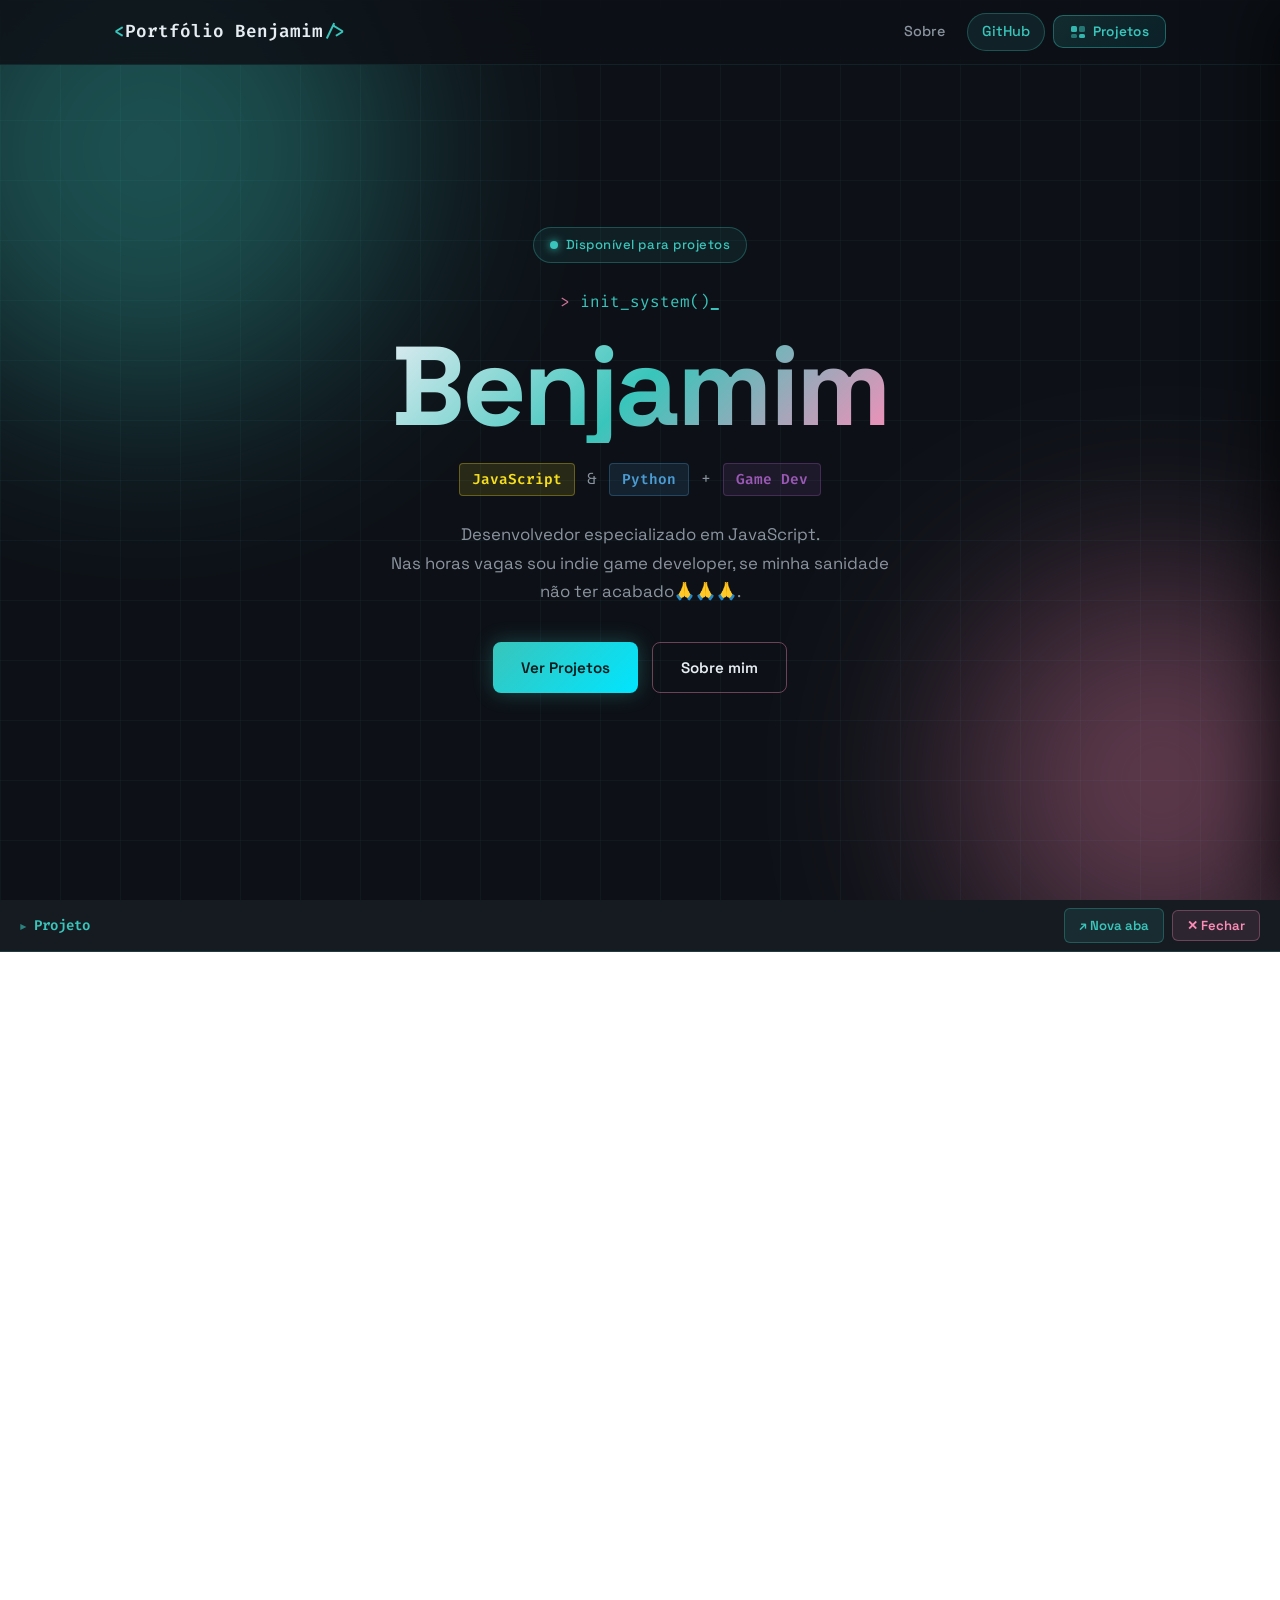
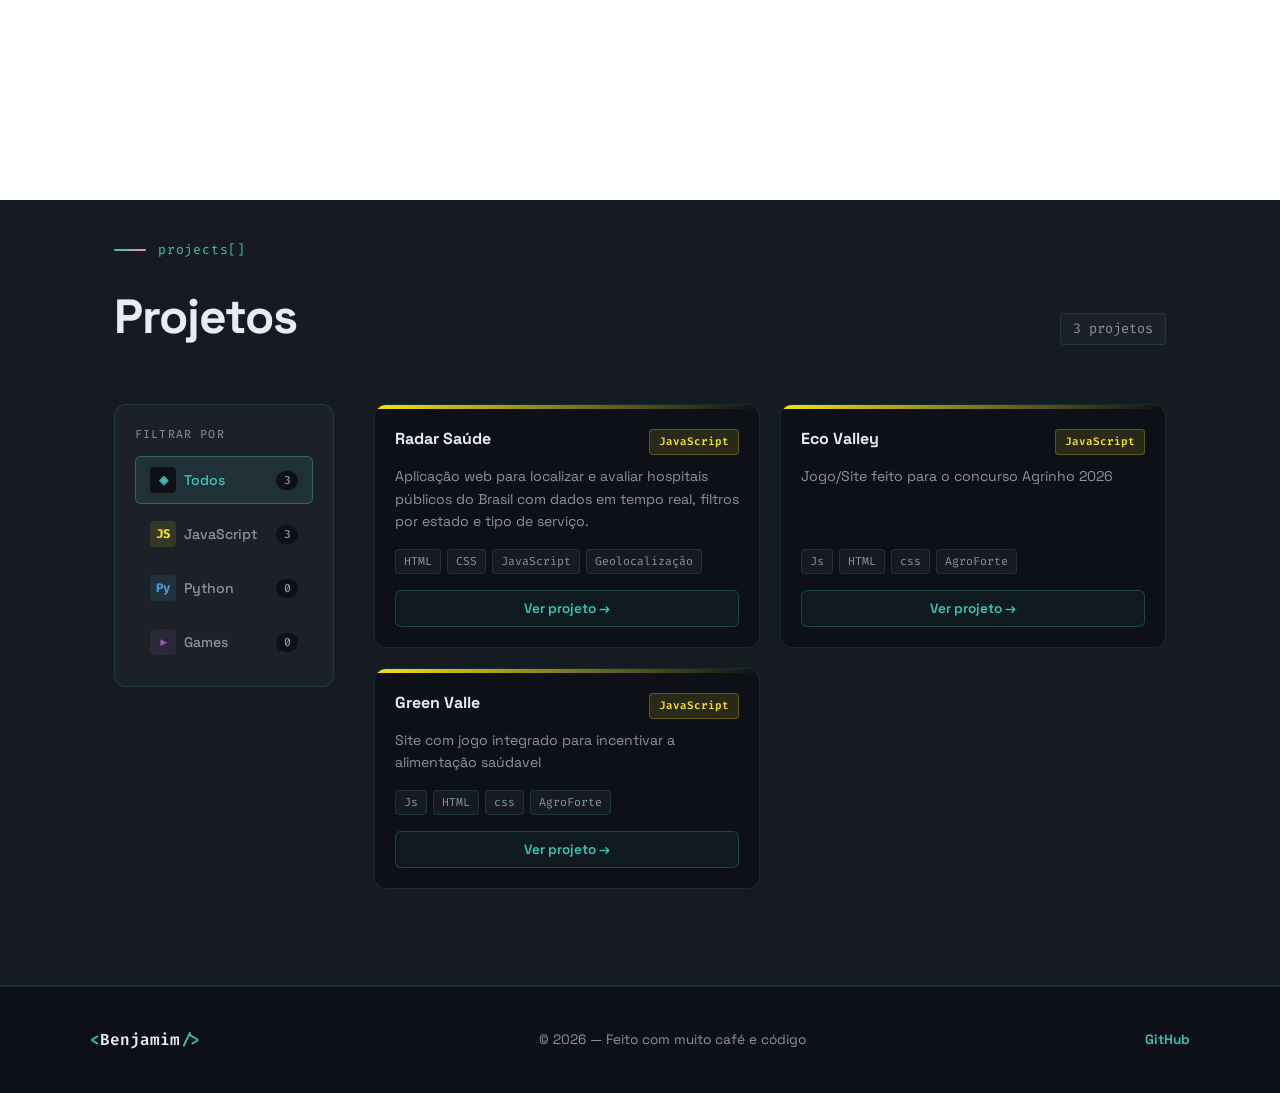
<file: index.html>
<!DOCTYPE html>
<html lang="pt-BR">
<head>
  <meta charset="UTF-8" />
  <meta name="viewport" content="width=device-width, initial-scale=1.0" />
  <title>Benjamim — Dev JS, Python &amp; Games</title>
  <meta name="description" content="Portfólio de Benjamim, desenvolvedor JavaScript, Python e Game Dev." />
  <link rel="preconnect" href="https://fonts.googleapis.com" />
  <link href="https://fonts.googleapis.com/css2?family=Space+Grotesk:wght@400;500;600;700&family=Fira+Code:wght@400;500;600&display=swap" rel="stylesheet" />
  <link rel="stylesheet" href="./style.css" />
  <link rel="icon" href="data:image/svg+xml,<svg xmlns='http://www.w3.org/2000/svg' viewBox='0 0 100 100'><text y='.9em' font-size='90'>⚡</text></svg>" />
</head>
<body>

  <!-- NAVEGAÇÃO -->
  <nav class="navbar" id="navbar">
    <div class="nav-inner">
      <a href="#hero" class="nav-logo">
        <span class="logo-bracket">&lt;</span>Portfólio Benjamim<span class="logo-bracket">/&gt;</span>
      </a>
      <div class="nav-links">
        <a href="#sobre">Sobre</a>
        <a href="https://github.com/miku-jurassicword" target="_blank" rel="noopener" class="nav-github">GitHub</a>
        <button class="nav-sidebar-toggle" id="sidebar-toggle" title="Ver projetos">
          <svg width="16" height="16" viewBox="0 0 16 16" fill="none" xmlns="http://www.w3.org/2000/svg">
            <rect x="1" y="2" width="6" height="6" rx="1.5" fill="currentColor" opacity="0.9"/>
            <rect x="9" y="2" width="6" height="6" rx="1.5" fill="currentColor" opacity="0.5"/>
            <rect x="1" y="10" width="6" height="4" rx="1.5" fill="currentColor" opacity="0.5"/>
            <rect x="9" y="10" width="6" height="4" rx="1.5" fill="currentColor" opacity="0.9"/>
          </svg>
          Projetos
        </button>
      </div>
    </div>
  </nav>

  <!-- BARRA LATERAL DE PROJETOS -->
  <div class="projects-sidebar" id="projects-sidebar">
    <div class="psidebar-header">
      <div class="psidebar-title">
        <span class="psidebar-title-icon">⬡</span> Projetos
      </div>
      <button class="psidebar-close" id="psidebar-close">✕</button>
    </div>
    <div class="psidebar-search">
      <div class="psidebar-search-wrap">
        <span class="psidebar-search-icon">⌕</span>
        <input type="search" id="psidebar-search-input" placeholder="Buscar por nome ou tech..." autocomplete="off" />
      </div>
    </div>
    <div class="psidebar-filters">
      <button class="psidebar-filter active" data-sfilter="all">Todos</button>
      <button class="psidebar-filter" data-sfilter="js">JS</button>
      <button class="psidebar-filter" data-sfilter="python">Py</button>
      <button class="psidebar-filter" data-sfilter="game">Games</button>
    </div>
    <div class="psidebar-count" id="psidebar-count"></div>
    <div class="psidebar-divider"></div>
    <div class="psidebar-list" id="psidebar-list">
      <!-- preenchido pelo script.js -->
    </div>
  </div>
  <div class="psidebar-backdrop" id="psidebar-backdrop"></div>

  <!-- HERO -->
  <section class="hero" id="hero">
    <div class="hero-grid-bg"></div>
    <div class="hero-glow hero-glow-teal"></div>
    <div class="hero-glow hero-glow-pink"></div>
    <div class="hero-content">
      <div class="hero-tag">
        <span class="tag-dot"></span> Disponível para projetos
      </div>
      <div class="hero-terminal">
        <span class="terminal-prompt">&gt;&nbsp;</span><span id="typed-text"></span><span class="cursor" id="cursor">_</span>
      </div>
      <h1 class="hero-name">Benjamim</h1>
      <div class="hero-roles">
        <span class="role role-js">JavaScript</span>
        <span class="role-sep">&amp;</span>
        <span class="role role-py">Python</span>
        <span class="role-sep">+</span>
        <span class="role role-game">Game Dev</span>
      </div>
      <p class="hero-desc">
        Desenvolvedor especializado em JavaScript.<br>
        Nas horas vagas sou indie game developer, se minha sanidade não ter acabado🙏🙏🙏.
      </p>
      <div class="hero-actions">
        <a href="#projetos" class="btn btn-primary">Ver Projetos</a>
        <a href="#sobre" class="btn btn-outline">Sobre mim</a>
      </div>
    </div>
  </section>

  <!-- STATS -->
  <section class="stats-bar" id="stats-bar">
    <div class="stats-inner">
      <div class="stat-item">
        <div class="stat-value" id="stat-total">0</div>
        <div class="stat-label">Projetos</div>
      </div>
      <div class="stat-divider"></div>
      <div class="stat-item">
        <div class="stat-value stat-js" id="stat-js">0</div>
        <div class="stat-label">JavaScript</div>
      </div>
      <div class="stat-divider"></div>
      <div class="stat-item">
        <div class="stat-value stat-py" id="stat-py">0</div>
        <div class="stat-label">Python</div>
      </div>
      <div class="stat-divider"></div>
      <div class="stat-item">
        <div class="stat-value stat-game" id="stat-game">0</div>
        <div class="stat-label">Games</div>
      </div>
    </div>
  </section>

  <!-- SOBRE -->
  <section class="about" id="sobre">
    <div class="section-inner">
      <div class="section-tag">
        <span class="tag-line"></span> about.me
      </div>
      <h2 class="section-title">Quem sou eu</h2>
      <div class="about-grid">
        <div class="about-text">
          <p>
            Oi! Sou o <strong>Benjamim</strong>, desenvolvedor sem sanidade depois de perder um projeto inteiro porque não fez
            backup🙏🙏🙏.Trabalho principalmente com
            <span class="hl-js">JavaScript</span>
            — desde interfaces web até automações e APIs.
          </p>
          <p>
            Mas também: sou <span class="hl-game">Game Developer</span>
            por hobby. Criar experiências interativas, mecânicas que
            surpreendem e mundos que as pessoas queiram explorar.
          </p>
          <p>
            Cada projeto é uma aventura — seja uma aplicação web, um script
            que resolve um problema real, ou um jogo feito do zero.
          </p>
        </div>
        <div class="about-skills">
          <div class="skill-group">
            <div class="skill-group-title skill-js-title">JavaScript</div>
            <div class="skill-tags">
              <span class="skill-tag">Node.js</span>
              <span class="skill-tag">HTML/CSS</span>
            </div>
          </div>
          <div class="skill-group">
            <div class="skill-group-title skill-py-title">Python</div>
            <div class="skill-tags">
              <span class="skill-tag">Scripts</span>
            </div>
          </div>
          <div class="skill-group">
            <div class="skill-group-title skill-game-title">Games</div>
            <div class="skill-tags">
              <span class="skill-tag">Game Design</span>
              <span class="skill-tag">Pixel Art</span>
              <span class="skill-tag">2D</span>
            </div>
          </div>
        </div>
      </div>
    </div>
  </section>

  <!-- PROJETOS -->
  <section class="projects-section" id="projetos">
    <div class="section-inner">
      <div class="section-tag">
        <span class="tag-line"></span> projects[]
      </div>
      <div class="projects-header">
        <h2 class="section-title">Projetos</h2>
        <span class="projects-count" id="projects-count">0 projetos</span>
      </div>

      <div class="projects-layout">
        <!-- SIDEBAR FILTRO -->
        <aside class="filter-sidebar">
          <div class="filter-label">Filtrar por</div>
          <div class="filter-buttons">
            <button class="filter-btn active" data-filter="all">
              <span class="filter-icon">◈</span>
              <span class="filter-name">Todos</span>
              <span class="filter-count" id="fc-all">0</span>
            </button>
            <button class="filter-btn" data-filter="js">
              <span class="filter-icon filter-icon-js">JS</span>
              <span class="filter-name">JavaScript</span>
              <span class="filter-count" id="fc-js">0</span>
            </button>
            <button class="filter-btn" data-filter="python">
              <span class="filter-icon filter-icon-py">Py</span>
              <span class="filter-name">Python</span>
              <span class="filter-count" id="fc-python">0</span>
            </button>
            <button class="filter-btn" data-filter="game">
              <span class="filter-icon filter-icon-game">▶</span>
              <span class="filter-name">Games</span>
              <span class="filter-count" id="fc-game">0</span>
            </button>
          </div>
        </aside>

        <!-- GRID PROJETOS -->
        <div class="projects-grid" id="projects-grid"></div>
      </div>
    </div>
  </section>

  <!-- FOOTER -->
  <footer class="footer">
    <div class="footer-inner">
      <div class="footer-logo">
        <span class="logo-bracket">&lt;</span>Benjamim<span class="logo-bracket">/&gt;</span>
      </div>
      <div class="footer-copy">
        &copy; <span id="footer-year"></span> — Feito com muito café e código
      </div>
      <a href="https://github.com/benjamim" target="_blank" rel="noopener" class="footer-github">GitHub</a>
    </div>
  </footer>

  <!-- MODAL -->
  <div class="modal-backdrop" id="modal-backdrop">
    <div class="modal" id="modal" role="dialog" aria-modal="true">
      <button class="modal-close" id="modal-close" aria-label="Fechar">✕</button>
      <div class="modal-content" id="modal-content"></div>
    </div>
  </div>

  <!-- VISUALIZADOR DE PROJETO (iframe fullscreen) -->
  <div class="viewer-overlay" id="viewer-overlay">
    <div class="viewer-bar">
      <div class="viewer-title" id="viewer-title">Projeto</div>
      <div class="viewer-actions">
        <a class="viewer-btn viewer-btn-external" id="viewer-external" target="_blank" rel="noopener" title="Abrir em nova aba">↗ Nova aba</a>
        <button class="viewer-btn viewer-btn-close" id="viewer-close" title="Fechar">✕ Fechar</button>
      </div>
    </div>
    <iframe class="viewer-frame" id="viewer-frame" title="Visualizador de projeto" sandbox="allow-scripts allow-same-origin allow-forms allow-popups"></iframe>
  </div>

  <script src="./script.js"></script>
</body>
</html>
</file>
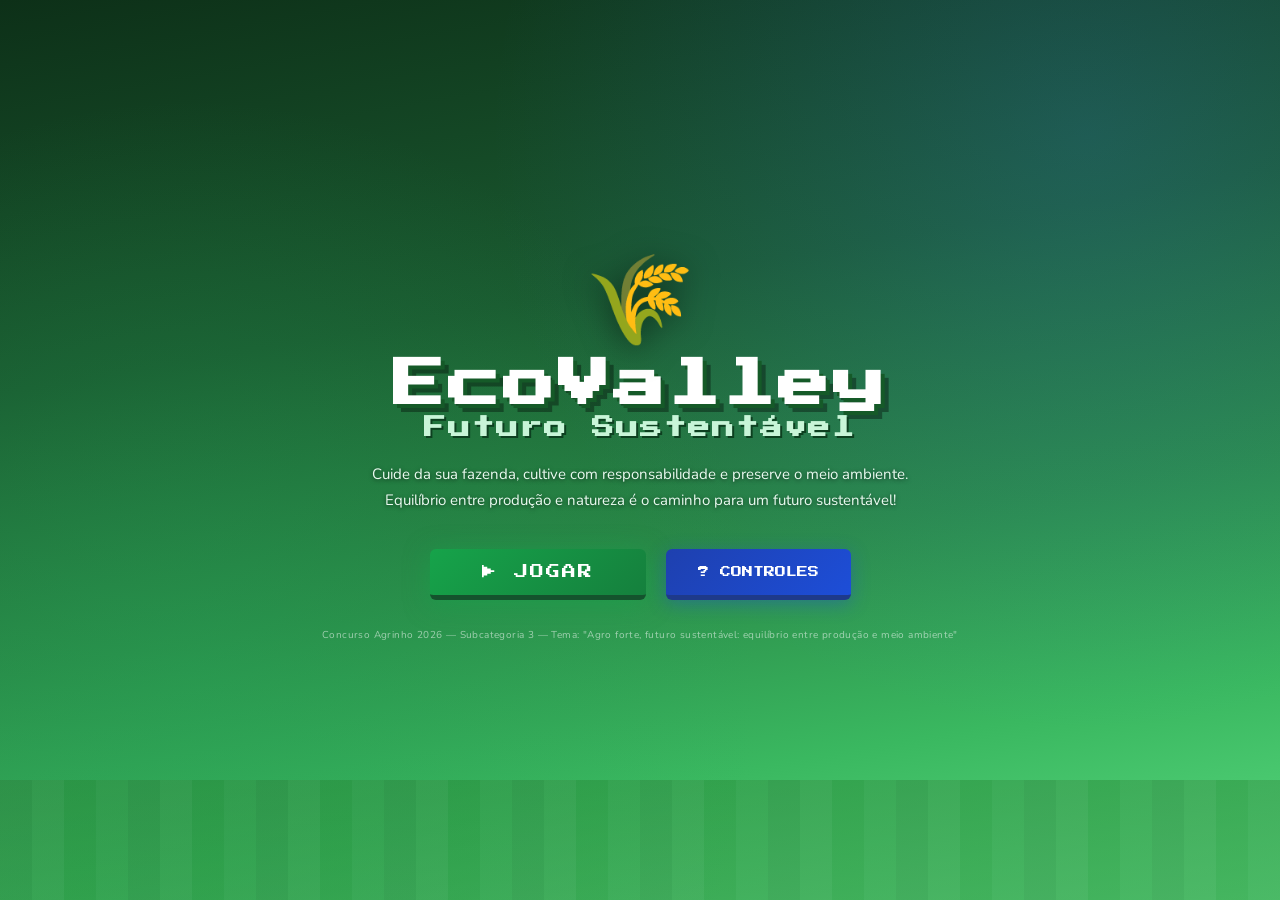
<file: projects/Eco-Valley-main/index.html>
<!DOCTYPE html>
<html lang="pt-BR">
  <head>
    <meta charset="UTF-8" />
    <meta name="viewport" content="width=device-width, initial-scale=1.0" />
    <title>Agrinho - EcoValley, Futuro Sustentável</title>
    <link rel="stylesheet" href="css/style.css" />
  </head>
  <body>

    <!-- ═══ TELA INICIAL ═══════════════════════════════════════════ -->
    <div id="tela-inicial">
      <div id="tela-inicial-overlay">
        <div id="logo-agro">🌾</div>
        <h1 id="titulo-jogo">EcoValley</h1>
        <h2 id="subtitulo-jogo">Futuro Sustentável</h2>
        <p id="descricao-jogo">
          Cuide da sua fazenda, cultive com responsabilidade e preserve o meio ambiente.<br>
          Equilíbrio entre produção e natureza é o caminho para um futuro sustentável!
        </p>
        <div id="botoes-inicio">
          <button id="btn-jogar" type="button">▶ JOGAR</button>
          <button id="btn-instrucoes" type="button">? CONTROLES</button>
        </div>
        <div id="tema-texto">
          Concurso Agrinho 2026 — Subcategoria 3 — Tema: "Agro forte, futuro sustentável: equilíbrio entre produção e meio ambiente"
        </div>
      </div>
    </div>

    <!-- ═══ INSTRUÇÕES ══════════════════════════════════════════════ -->
    <div id="instrucoes" class="modal-overlay hidden">
      <div class="modal-caixa">
        <h2 class="modal-titulo">🎮 Como Jogar</h2>
        <div id="instrucoes-conteudo">
          <div class="instrucao-bloco">
            <h3>🕹 Movimentação</h3>
            <p>Use <strong>W A S D</strong> ou as <strong>setas</strong> para mover o personagem pelo mapa.</p>
          </div>
          <div class="instrucao-bloco">
            <h3>🔧 Barra de Ferramentas</h3>
            <ul>
              <li><strong>Teclas 1–6</strong> selecionam a ferramenta</li>
              <li><strong>1 — Enxada:</strong> lavra o solo</li>
              <li><strong>2 — Regador:</strong> rega as plantas</li>
              <li><strong>3 — Soja / 4 — Morango / 5 — Abóbora:</strong> sementes</li>
              <li><strong>6 — Foice:</strong> colhe quando maduro</li>
            </ul>
          </div>
          <div class="instrucao-bloco">
            <h3>⚒ Usar Ferramenta</h3>
            <p>Pressione <strong>ESPAÇO</strong> ou <strong>clique</strong> no tile adjacente para usar a ferramenta equipada.</p>
          </div>
          <div class="instrucao-bloco">
            <h3>🌱 Como Plantar</h3>
            <ul>
              <li>Primeiro <strong>lave o solo</strong> com a Enxada (tile marrom escuro)</li>
              <li>Selecione uma semente e pressione <strong>ESPAÇO</strong></li>
              <li><strong>Regue</strong> para acelerar o crescimento (1.45×)</li>
              <li>Quando pronto, use a <strong>Foice</strong> para colher</li>
            </ul>
          </div>
          <div class="instrucao-bloco">
            <h3>🏠 Casa — Dormir</h3>
            <p>Aproxime-se da casa e pressione <strong>E</strong> para dormir. Avança o dia e restaura toda sua energia!</p>
          </div>
          <div class="instrucao-bloco">
            <h3>🏪 Loja do Pierre</h3>
            <p>Aproxime-se da loja e pressione <strong>E</strong>. Venda sua colheita e compre adubo ou recuperador de solo.</p>
          </div>
          <div class="instrucao-bloco">
            <h3>⚡ Energia</h3>
            <p>Cada ação custa energia. Enxada=4, Regador=2, Foice=2, Sementes=1. Descanse na casa para recuperar.</p>
          </div>
          <div class="instrucao-bloco">
            <h3>🌿 Ecologia</h3>
            <p>Soja degrada o solo (−8%). Morango melhora (+5%). Mantenha o equilíbrio entre produção e sustentabilidade!</p>
          </div>
        </div>
        <button id="btn-fechar-instrucoes" type="button" class="btn-modal-fechar">✓ Entendido!</button>
      </div>
    </div>

    <!-- ═══ JOGO ════════════════════════════════════════════════════ -->
    <div id="jogo" class="hidden">

      <canvas id="canvas"></canvas>

      <!-- Loja modal -->
      <div id="loja" class="modal-overlay hidden">
        <div class="modal-caixa">
          <h2 class="modal-titulo">🏪 Loja do Pierre</h2>
          <div id="loja-saldo">
            Seu saldo: <strong id="loja-dinheiro">R$500</strong>
          </div>

          <div class="loja-secao">
            <h3>💰 Vender Colheita</h3>
            <div id="loja-vender-lista"></div>
          </div>

          <div class="loja-secao">
            <h3>🛒 Comprar Insumos</h3>
            <div id="loja-comprar-lista">
              <div class="loja-item">
                <div class="loja-item-info">
                  <span class="loja-item-nome">🌱 Adubo</span>
                  <span class="loja-item-desc">Acelera o crescimento das plantas em 35% (todas as plantas)</span>
                </div>
                <div class="loja-item-preco">R$80</div>
                <button id="btn-comprar-adubo" type="button" class="btn-comprar">Comprar</button>
              </div>
              <div class="loja-item">
                <div class="loja-item-info">
                  <span class="loja-item-nome">🌿 Recuperador de Solo</span>
                  <span class="loja-item-desc">Restaura a fertilidade do solo e aumenta a ecologia em +22%</span>
                </div>
                <div class="loja-item-preco">R$150</div>
                <button id="btn-reparar-solo" type="button" class="btn-comprar">Comprar</button>
              </div>
            </div>
          </div>

          <button id="btn-fechar-loja" type="button" class="btn-modal-fechar">Sair da Loja</button>
        </div>
      </div>

    </div>

    <script src="js/config.js"></script>
    <script src="js/player.js"></script>
    <script src="js/tiles.js"></script>
    <script src="js/world.js"></script>
    <script src="js/weather.js"></script>
    <script src="js/shop.js"></script>
    <script src="js/ui.js"></script>
    <script src="js/game.js"></script>
    <script src="js/main.js"></script>
  </body>
</html>
</file>
<file: style.css>
/* ============================================================
   PORTFÓLIO DE BENJAMIM
   Paleta: Hatsune Miku (teal, cyan, rosa) sobre fundo escuro
   ============================================================ */

/* ---- VARIÁVEIS ---- */
:root {
  --bg:         #0D1117;
  --bg-2:       #161B22;
  --bg-3:       #1C2128;
  --teal:       #39C5BB;
  --teal-dim:   #2a9a91;
  --teal-glow:  rgba(57, 197, 187, 0.25);
  --cyan:       #00E5FF;
  --pink:       #FF8CB8;
  --pink-dim:   #e06e9a;
  --pink-glow:  rgba(255, 140, 184, 0.25);
  --js-yellow:  #F7DF1E;
  --py-blue:    #4B9CD3;
  --game-purple:#9B59B6;
  --text:       #E6EDF3;
  --text-muted: #8B949E;
  --border:     rgba(57, 197, 187, 0.15);
  --border-px:  1px solid rgba(57, 197, 187, 0.15);
  --radius-sm:  6px;
  --radius:     12px;
  --radius-lg:  18px;
  --font-main:  'Space Grotesk', sans-serif;
  --font-mono:  'Fira Code', monospace;
  --transition: 0.25s ease;
}

/* ---- RESET ---- */
*, *::before, *::after { box-sizing: border-box; margin: 0; padding: 0; }
html { scroll-behavior: smooth; }

body {
  font-family: var(--font-main);
  background: var(--bg);
  color: var(--text);
  line-height: 1.65;
  overflow-x: hidden;
}

a { color: inherit; text-decoration: none; }
button { font-family: inherit; cursor: pointer; }

/* ============================================================
   NAVBAR
   ============================================================ */
.navbar {
  position: fixed;
  top: 0; left: 0; right: 0;
  z-index: 100;
  background: rgba(13, 17, 23, 0.85);
  backdrop-filter: blur(12px);
  -webkit-backdrop-filter: blur(12px);
  border-bottom: 1px solid rgba(57, 197, 187, 0.1);
  transition: border-color var(--transition);
}
.navbar.scrolled { border-bottom-color: rgba(57, 197, 187, 0.3); }

.nav-inner {
  max-width: 1100px;
  margin: 0 auto;
  padding: 0 24px;
  height: 64px;
  display: flex;
  align-items: center;
  justify-content: space-between;
}

.nav-logo {
  font-family: var(--font-mono);
  font-weight: 600;
  font-size: 1.1rem;
  color: var(--text);
  transition: color var(--transition);
}
.nav-logo:hover { color: var(--teal); }

.logo-bracket { color: var(--teal); }

.nav-links {
  display: flex;
  align-items: center;
  gap: 8px;
}
.nav-links a {
  padding: 6px 14px;
  border-radius: 20px;
  font-size: 0.9rem;
  font-weight: 500;
  color: var(--text-muted);
  transition: all var(--transition);
}
.nav-links a:hover {
  color: var(--text);
  background: rgba(57, 197, 187, 0.08);
}
.nav-github {
  background: rgba(57, 197, 187, 0.1) !important;
  border: 1px solid rgba(57, 197, 187, 0.3) !important;
  color: var(--teal) !important;
}
.nav-github:hover {
  background: rgba(57, 197, 187, 0.2) !important;
  color: var(--text) !important;
}

/* ============================================================
   HERO
   ============================================================ */
.hero {
  position: relative;
  min-height: 100vh;
  display: flex;
  align-items: center;
  justify-content: center;
  padding: 100px 24px 80px;
  overflow: hidden;
}

/* Grid de linhas no fundo */
.hero-grid-bg {
  position: absolute;
  inset: 0;
  background-image:
    linear-gradient(rgba(57, 197, 187, 0.05) 1px, transparent 1px),
    linear-gradient(90deg, rgba(57, 197, 187, 0.05) 1px, transparent 1px);
  background-size: 60px 60px;
  pointer-events: none;
}

/* Brilhos de fundo */
.hero-glow {
  position: absolute;
  border-radius: 50%;
  filter: blur(100px);
  pointer-events: none;
  opacity: 0.35;
}
.hero-glow-teal {
  width: 500px; height: 500px;
  background: var(--teal);
  top: -100px; left: -100px;
}
.hero-glow-pink {
  width: 400px; height: 400px;
  background: var(--pink);
  bottom: -80px; right: -80px;
}

.hero-content {
  position: relative;
  z-index: 2;
  text-align: center;
  max-width: 720px;
}

.hero-tag {
  display: inline-flex;
  align-items: center;
  gap: 8px;
  background: rgba(57, 197, 187, 0.08);
  border: 1px solid rgba(57, 197, 187, 0.3);
  border-radius: 20px;
  padding: 6px 16px;
  font-size: 0.82rem;
  font-weight: 500;
  color: var(--teal);
  margin-bottom: 28px;
  letter-spacing: 0.04em;
}
.tag-dot {
  width: 8px; height: 8px;
  border-radius: 50%;
  background: var(--teal);
  box-shadow: 0 0 8px var(--teal);
  animation: blink 2s ease infinite;
}
@keyframes blink {
  0%, 100% { opacity: 1; }
  50% { opacity: 0.3; }
}

/* Terminal de typing */
.hero-terminal {
  font-family: var(--font-mono);
  font-size: 1rem;
  color: var(--teal);
  margin-bottom: 16px;
  height: 1.5rem;
  display: flex;
  align-items: center;
  justify-content: center;
  gap: 0;
}
.terminal-prompt { color: var(--pink); opacity: 0.8; }
.cursor {
  display: inline-block;
  color: var(--teal);
  font-weight: 700;
  animation: blink 0.8s steps(1) infinite;
}

.hero-name {
  font-size: clamp(3.5rem, 10vw, 7rem);
  font-weight: 700;
  letter-spacing: -0.03em;
  line-height: 1;
  margin-bottom: 20px;
  background: linear-gradient(135deg, var(--text) 0%, var(--teal) 50%, var(--pink) 100%);
  -webkit-background-clip: text;
  -webkit-text-fill-color: transparent;
  background-clip: text;
}

.hero-roles {
  display: flex;
  align-items: center;
  justify-content: center;
  gap: 12px;
  flex-wrap: wrap;
  margin-bottom: 24px;
}
.role {
  font-family: var(--font-mono);
  font-size: 0.9rem;
  font-weight: 600;
  padding: 4px 12px;
  border-radius: 4px;
}
.role-js    { background: rgba(247, 223, 30, 0.12);  color: var(--js-yellow);  border: 1px solid rgba(247,223,30,0.3); }
.role-py    { background: rgba(75, 156, 211, 0.12);   color: var(--py-blue);    border: 1px solid rgba(75,156,211,0.3); }
.role-game  { background: rgba(155, 89, 182, 0.12);   color: var(--game-purple);border: 1px solid rgba(155,89,182,0.3); }
.role-sep   { color: var(--text-muted); font-weight: 400; }

.hero-desc {
  font-size: 1.05rem;
  color: var(--text-muted);
  max-width: 520px;
  margin: 0 auto 36px;
  line-height: 1.7;
}

.hero-actions {
  display: flex;
  gap: 14px;
  justify-content: center;
  flex-wrap: wrap;
}

/* ---- BOTÕES ---- */
.btn {
  display: inline-flex;
  align-items: center;
  gap: 8px;
  padding: 12px 28px;
  border-radius: 8px;
  font-size: 0.95rem;
  font-weight: 600;
  transition: all var(--transition);
  border: none;
}
.btn-primary {
  background: linear-gradient(135deg, var(--teal), var(--cyan));
  color: #0a1a1a;
  box-shadow: 0 0 20px rgba(57, 197, 187, 0.3);
}
.btn-primary:hover {
  transform: translateY(-2px);
  box-shadow: 0 0 32px rgba(57, 197, 187, 0.5);
}
.btn-outline {
  background: transparent;
  color: var(--text);
  border: 1px solid rgba(255, 140, 184, 0.4);
}
.btn-outline:hover {
  background: rgba(255, 140, 184, 0.08);
  border-color: var(--pink);
  color: var(--pink);
  transform: translateY(-2px);
}

/* ============================================================
   STATS BAR
   ============================================================ */
.stats-bar {
  background: var(--bg-2);
  border-top: var(--border-px);
  border-bottom: var(--border-px);
  padding: 32px 24px;
}
.stats-inner {
  max-width: 800px;
  margin: 0 auto;
  display: flex;
  align-items: center;
  justify-content: center;
  gap: 0;
}
.stat-item {
  flex: 1;
  text-align: center;
  padding: 8px 16px;
}
.stat-value {
  font-family: var(--font-mono);
  font-size: 2.8rem;
  font-weight: 700;
  line-height: 1;
  margin-bottom: 6px;
  color: var(--teal);
  text-shadow: 0 0 20px var(--teal-glow);
}
.stat-js    { color: var(--js-yellow);    text-shadow: 0 0 20px rgba(247,223,30,0.3); }
.stat-py    { color: var(--py-blue);      text-shadow: 0 0 20px rgba(75,156,211,0.3); }
.stat-game  { color: var(--game-purple);  text-shadow: 0 0 20px rgba(155,89,182,0.3); }
.stat-label {
  font-size: 0.78rem;
  font-weight: 500;
  color: var(--text-muted);
  text-transform: uppercase;
  letter-spacing: 0.08em;
}
.stat-divider {
  width: 1px;
  height: 60px;
  background: var(--border);
  flex-shrink: 0;
}

/* ============================================================
   SEÇÕES GERAIS
   ============================================================ */
.section-inner {
  max-width: 1100px;
  margin: 0 auto;
  padding: 96px 24px;
}
.section-tag {
  display: flex;
  align-items: center;
  gap: 12px;
  font-family: var(--font-mono);
  font-size: 0.82rem;
  color: var(--teal);
  text-transform: lowercase;
  letter-spacing: 0.06em;
  margin-bottom: 16px;
}
.tag-line {
  display: inline-block;
  width: 32px; height: 2px;
  background: linear-gradient(90deg, var(--teal), var(--pink));
  border-radius: 2px;
}
.section-title {
  font-size: clamp(2rem, 5vw, 3rem);
  font-weight: 700;
  letter-spacing: -0.02em;
  margin-bottom: 48px;
}

/* ============================================================
   SOBRE
   ============================================================ */
.about { background: var(--bg); }
.about-grid {
  display: grid;
  grid-template-columns: 1fr 1fr;
  gap: 64px;
  align-items: start;
}
@media (max-width: 768px) { .about-grid { grid-template-columns: 1fr; gap: 40px; } }

.about-text p {
  font-size: 1.05rem;
  color: var(--text-muted);
  margin-bottom: 20px;
  line-height: 1.8;
}
.about-text strong { color: var(--text); font-weight: 600; }
.hl-js    { color: var(--js-yellow);    font-weight: 600; }
.hl-py    { color: var(--py-blue);      font-weight: 600; }
.hl-game  { color: var(--pink);         font-weight: 600; }

.skill-group { margin-bottom: 28px; }
.skill-group-title {
  font-family: var(--font-mono);
  font-size: 0.78rem;
  font-weight: 600;
  text-transform: uppercase;
  letter-spacing: 0.1em;
  margin-bottom: 10px;
}
.skill-js-title   { color: var(--js-yellow); }
.skill-py-title   { color: var(--py-blue); }
.skill-game-title { color: var(--pink); }

.skill-tags { display: flex; gap: 8px; flex-wrap: wrap; }
.skill-tag {
  background: var(--bg-2);
  border: var(--border-px);
  border-radius: var(--radius-sm);
  padding: 5px 12px;
  font-size: 0.82rem;
  color: var(--text-muted);
  transition: all var(--transition);
}
.skill-tag:hover {
  color: var(--text);
  border-color: rgba(57, 197, 187, 0.4);
}

/* ============================================================
   PROJETOS
   ============================================================ */
.projects-section {
  background: var(--bg-2);
  border-top: var(--border-px);
  border-bottom: var(--border-px);
}

.projects-header {
  display: flex;
  align-items: baseline;
  justify-content: space-between;
  flex-wrap: wrap;
  gap: 16px;
}
.projects-count {
  font-family: var(--font-mono);
  font-size: 0.85rem;
  color: var(--text-muted);
  background: var(--bg-3);
  padding: 4px 12px;
  border-radius: 4px;
  border: var(--border-px);
}

.projects-layout {
  display: grid;
  grid-template-columns: 220px 1fr;
  gap: 40px;
  align-items: start;
}
@media (max-width: 768px) {
  .projects-layout { grid-template-columns: 1fr; gap: 28px; }
}

/* ---- FILTRO SIDEBAR ---- */
.filter-sidebar {
  background: var(--bg-3);
  border: var(--border-px);
  border-radius: var(--radius);
  padding: 20px;
  position: sticky;
  top: 80px;
}
.filter-label {
  font-family: var(--font-mono);
  font-size: 0.72rem;
  color: var(--text-muted);
  text-transform: uppercase;
  letter-spacing: 0.1em;
  margin-bottom: 12px;
}
.filter-buttons { display: flex; flex-direction: column; gap: 6px; }

@media (max-width: 768px) {
  .filter-buttons { flex-direction: row; flex-wrap: wrap; }
}

.filter-btn {
  display: flex;
  align-items: center;
  gap: 8px;
  padding: 10px 14px;
  border-radius: var(--radius-sm);
  border: 1px solid transparent;
  background: transparent;
  color: var(--text-muted);
  font-size: 0.88rem;
  font-weight: 500;
  transition: all var(--transition);
  text-align: left;
  width: 100%;
}
.filter-btn:hover {
  background: rgba(57, 197, 187, 0.06);
  color: var(--text);
  border-color: rgba(57, 197, 187, 0.2);
}
.filter-btn.active {
  background: rgba(57, 197, 187, 0.1);
  border-color: rgba(57, 197, 187, 0.4);
  color: var(--teal);
}
.filter-icon {
  font-family: var(--font-mono);
  font-size: 0.78rem;
  font-weight: 700;
  width: 26px; height: 26px;
  border-radius: 4px;
  display: flex;
  align-items: center;
  justify-content: center;
  background: var(--bg);
  flex-shrink: 0;
}
.filter-icon-js   { background: rgba(247,223,30,0.12); color: var(--js-yellow); }
.filter-icon-py   { background: rgba(75,156,211,0.12); color: var(--py-blue); }
.filter-icon-game { background: rgba(155,89,182,0.12); color: var(--game-purple); }

.filter-name { flex: 1; }
.filter-count {
  font-family: var(--font-mono);
  font-size: 0.72rem;
  background: var(--bg);
  padding: 2px 7px;
  border-radius: 20px;
  color: var(--text-muted);
  min-width: 22px;
  text-align: center;
}

/* ---- GRID DE PROJETOS ---- */
.projects-grid {
  display: grid;
  grid-template-columns: repeat(auto-fill, minmax(280px, 1fr));
  gap: 20px;
}

.project-card {
  background: var(--bg);
  border: var(--border-px);
  border-radius: var(--radius);
  overflow: hidden;
  cursor: pointer;
  transition: all var(--transition);
  display: flex;
  flex-direction: column;
  animation: fadeIn 0.35s ease both;
}
@keyframes fadeIn {
  from { opacity: 0; transform: translateY(14px); }
  to   { opacity: 1; transform: translateY(0); }
}

.project-card:hover {
  transform: translateY(-4px);
  border-color: rgba(57, 197, 187, 0.45);
  box-shadow: 0 8px 32px rgba(57, 197, 187, 0.12);
}
.project-card.category-js:hover    { border-color: rgba(247,223,30,0.45);  box-shadow: 0 8px 32px rgba(247,223,30,0.1); }
.project-card.category-python:hover{ border-color: rgba(75,156,211,0.45);  box-shadow: 0 8px 32px rgba(75,156,211,0.1); }
.project-card.category-game:hover  { border-color: rgba(155,89,182,0.45);  box-shadow: 0 8px 32px rgba(155,89,182,0.1); }

.card-stripe {
  height: 4px;
  width: 100%;
}
.card-stripe-js    { background: linear-gradient(90deg, var(--js-yellow), transparent); }
.card-stripe-python{ background: linear-gradient(90deg, var(--py-blue), transparent); }
.card-stripe-game  { background: linear-gradient(90deg, var(--game-purple), var(--pink)); }
.card-stripe-other { background: linear-gradient(90deg, var(--teal), transparent); }

.card-body {
  padding: 20px;
  flex: 1;
  display: flex;
  flex-direction: column;
}
.card-top {
  display: flex;
  align-items: flex-start;
  justify-content: space-between;
  gap: 8px;
  margin-bottom: 10px;
}
.card-title {
  font-size: 1rem;
  font-weight: 700;
  color: var(--text);
  line-height: 1.3;
}
.card-badge {
  font-family: var(--font-mono);
  font-size: 0.68rem;
  font-weight: 600;
  padding: 3px 9px;
  border-radius: 4px;
  white-space: nowrap;
  flex-shrink: 0;
}
.badge-js    { background: rgba(247,223,30,0.12); color: var(--js-yellow); border: 1px solid rgba(247,223,30,0.25); }
.badge-python{ background: rgba(75,156,211,0.12); color: var(--py-blue);   border: 1px solid rgba(75,156,211,0.25); }
.badge-game  { background: rgba(155,89,182,0.12); color: var(--game-purple);border: 1px solid rgba(155,89,182,0.25); }
.badge-other { background: rgba(57,197,187,0.12); color: var(--teal);       border: 1px solid rgba(57,197,187,0.25); }

.card-desc {
  font-size: 0.88rem;
  color: var(--text-muted);
  line-height: 1.6;
  margin-bottom: 16px;
  flex: 1;
}
.card-techs {
  display: flex;
  gap: 6px;
  flex-wrap: wrap;
  margin-bottom: 16px;
}
.tech-tag {
  font-family: var(--font-mono);
  font-size: 0.72rem;
  background: var(--bg-2);
  border: var(--border-px);
  padding: 2px 8px;
  border-radius: 4px;
  color: var(--text-muted);
}
.card-action {
  display: flex;
  align-items: center;
  gap: 6px;
  padding: 9px 14px;
  border-radius: var(--radius-sm);
  border: 1px solid rgba(57, 197, 187, 0.25);
  background: rgba(57, 197, 187, 0.05);
  color: var(--teal);
  font-size: 0.85rem;
  font-weight: 600;
  transition: all var(--transition);
  width: 100%;
  justify-content: center;
}
.card-action:hover {
  background: rgba(57, 197, 187, 0.12);
  border-color: rgba(57, 197, 187, 0.5);
}

/* ============================================================
   MODAL
   ============================================================ */
.modal-backdrop {
  position: fixed;
  inset: 0;
  background: rgba(0, 0, 0, 0.75);
  backdrop-filter: blur(6px);
  z-index: 200;
  display: flex;
  align-items: center;
  justify-content: center;
  padding: 24px;
  opacity: 0;
  pointer-events: none;
  transition: opacity 0.25s ease;
}
.modal-backdrop.open {
  opacity: 1;
  pointer-events: all;
}
.modal {
  background: var(--bg-2);
  border: 1px solid rgba(57, 197, 187, 0.3);
  border-radius: var(--radius-lg);
  max-width: 640px;
  width: 100%;
  max-height: 85vh;
  overflow-y: auto;
  position: relative;
  transform: scale(0.95) translateY(10px);
  transition: transform 0.25s ease;
}
.modal-backdrop.open .modal {
  transform: scale(1) translateY(0);
}
.modal-close {
  position: absolute;
  top: 16px; right: 16px;
  width: 36px; height: 36px;
  border-radius: 50%;
  border: 1px solid rgba(57, 197, 187, 0.2);
  background: var(--bg);
  color: var(--text-muted);
  font-size: 0.9rem;
  display: flex;
  align-items: center;
  justify-content: center;
  z-index: 10;
  transition: all var(--transition);
}
.modal-close:hover {
  background: rgba(255,140,184,0.1);
  border-color: var(--pink);
  color: var(--pink);
}
.modal-content { padding: 32px; }

.modal-stripe {
  height: 5px;
  border-radius: var(--radius-lg) var(--radius-lg) 0 0;
}
.modal-header { margin-bottom: 20px; }
.modal-title {
  font-size: 1.5rem;
  font-weight: 700;
  margin-bottom: 8px;
  color: var(--text);
}
.modal-badge {
  display: inline-block;
  font-family: var(--font-mono);
  font-size: 0.75rem;
  font-weight: 600;
  padding: 3px 12px;
  border-radius: 4px;
}
.modal-desc {
  color: var(--text-muted);
  font-size: 0.95rem;
  line-height: 1.75;
  margin: 20px 0;
}
.modal-section-title {
  font-family: var(--font-mono);
  font-size: 0.75rem;
  color: var(--teal);
  text-transform: uppercase;
  letter-spacing: 0.1em;
  margin-bottom: 10px;
  margin-top: 24px;
}
.modal-techs { display: flex; gap: 8px; flex-wrap: wrap; margin-bottom: 8px; }
.modal-tech {
  font-family: var(--font-mono);
  font-size: 0.8rem;
  background: var(--bg);
  border: var(--border-px);
  padding: 4px 12px;
  border-radius: var(--radius-sm);
  color: var(--text-muted);
}
.modal-actions { display: flex; gap: 12px; flex-wrap: wrap; margin-top: 28px; }
.modal-btn {
  display: inline-flex;
  align-items: center;
  gap: 8px;
  padding: 10px 22px;
  border-radius: var(--radius-sm);
  font-size: 0.9rem;
  font-weight: 600;
  transition: all var(--transition);
  border: none;
}
.modal-btn-primary {
  background: linear-gradient(135deg, var(--teal), var(--cyan));
  color: #0a1a1a;
}
.modal-btn-primary:hover {
  box-shadow: 0 4px 20px var(--teal-glow);
  transform: translateY(-1px);
}
.modal-btn-outline {
  background: transparent;
  border: 1px solid rgba(57, 197, 187, 0.3);
  color: var(--teal);
}
.modal-btn-outline:hover {
  background: rgba(57, 197, 187, 0.08);
  border-color: var(--teal);
}

/* ============================================================
   FOOTER
   ============================================================ */
.footer {
  background: var(--bg);
  border-top: var(--border-px);
  padding: 40px 24px;
}
.footer-inner {
  max-width: 1100px;
  margin: 0 auto;
  display: flex;
  align-items: center;
  justify-content: space-between;
  flex-wrap: wrap;
  gap: 16px;
}
.footer-logo {
  font-family: var(--font-mono);
  font-size: 1rem;
  font-weight: 600;
}
.footer-copy {
  font-size: 0.85rem;
  color: var(--text-muted);
}
.footer-github {
  font-size: 0.85rem;
  font-weight: 600;
  color: var(--teal);
  transition: color var(--transition);
}
.footer-github:hover { color: var(--cyan); }

/* ============================================================
   BOTÃO DE TOGGLE NA NAVBAR
   ============================================================ */
.nav-sidebar-toggle {
  display: inline-flex;
  align-items: center;
  gap: 7px;
  padding: 7px 16px;
  border-radius: 10px;
  background: linear-gradient(135deg, rgba(57,197,187,0.15), rgba(0,229,255,0.08));
  border: 1px solid rgba(57, 197, 187, 0.4);
  color: var(--teal);
  font-size: 0.85rem;
  font-weight: 600;
  cursor: pointer;
  transition: all 0.2s ease;
  font-family: var(--font-main);
  letter-spacing: 0.02em;
}
.nav-sidebar-toggle:hover {
  background: linear-gradient(135deg, rgba(57,197,187,0.25), rgba(0,229,255,0.15));
  border-color: var(--teal);
  box-shadow: 0 0 16px rgba(57,197,187,0.2);
}
.nav-sidebar-toggle.active {
  background: var(--teal);
  color: #0a1a1a;
  border-color: var(--teal);
  box-shadow: 0 0 20px rgba(57,197,187,0.35);
}

/* ============================================================
   BARRA LATERAL DE PROJETOS
   ============================================================ */
.projects-sidebar {
  position: fixed;
  top: 0;
  right: 0;
  bottom: 0;
  width: 320px;
  background: #0f1923;
  border-left: 1px solid rgba(57, 197, 187, 0.15);
  z-index: 150;
  display: flex;
  flex-direction: column;
  transform: translateX(100%);
  transition: transform 0.35s cubic-bezier(0.25, 0.46, 0.45, 0.94);
  box-shadow: -12px 0 60px rgba(0, 0, 0, 0.6);
}
.projects-sidebar.open {
  transform: translateX(0);
}

.psidebar-backdrop {
  position: fixed;
  inset: 0;
  background: rgba(0, 0, 0, 0.55);
  backdrop-filter: blur(3px);
  z-index: 149;
  opacity: 0;
  pointer-events: none;
  transition: opacity 0.3s ease;
}
.psidebar-backdrop.visible {
  opacity: 1;
  pointer-events: all;
}

/* Topo com gradiente */
.psidebar-header {
  display: flex;
  align-items: center;
  justify-content: space-between;
  padding: 24px 20px 18px;
  background: linear-gradient(180deg, rgba(57,197,187,0.06) 0%, transparent 100%);
  border-bottom: 1px solid rgba(57, 197, 187, 0.1);
  flex-shrink: 0;
}
.psidebar-title {
  font-family: var(--font-mono);
  font-size: 0.82rem;
  font-weight: 600;
  color: var(--teal);
  display: flex;
  align-items: center;
  gap: 10px;
  text-transform: uppercase;
  letter-spacing: 0.1em;
}
.psidebar-title-icon {
  width: 28px; height: 28px;
  border-radius: 8px;
  background: rgba(57,197,187,0.12);
  border: 1px solid rgba(57,197,187,0.25);
  display: flex; align-items: center; justify-content: center;
  font-size: 0.85rem;
}
.psidebar-close {
  width: 32px; height: 32px;
  border-radius: 8px;
  border: 1px solid rgba(255,255,255,0.08);
  background: rgba(255,255,255,0.04);
  color: var(--text-muted);
  font-size: 0.8rem;
  display: flex;
  align-items: center;
  justify-content: center;
  cursor: pointer;
  transition: all 0.2s ease;
}
.psidebar-close:hover {
  background: rgba(255, 140, 184, 0.12);
  border-color: rgba(255, 140, 184, 0.3);
  color: var(--pink);
}

/* Campo de busca */
.psidebar-search {
  padding: 16px 16px 10px;
  flex-shrink: 0;
}
.psidebar-search-wrap {
  position: relative;
}
.psidebar-search-icon {
  position: absolute;
  left: 12px;
  top: 50%;
  transform: translateY(-50%);
  color: var(--text-muted);
  font-size: 0.8rem;
  pointer-events: none;
}
.psidebar-search input {
  width: 100%;
  background: rgba(255,255,255,0.04);
  border: 1px solid rgba(255,255,255,0.08);
  border-radius: 10px;
  padding: 9px 12px 9px 34px;
  font-family: var(--font-main);
  font-size: 0.84rem;
  color: var(--text);
  outline: none;
  transition: all 0.2s ease;
  box-sizing: border-box;
}
.psidebar-search input:focus {
  border-color: rgba(57, 197, 187, 0.4);
  background: rgba(57, 197, 187, 0.04);
  box-shadow: 0 0 0 3px rgba(57,197,187,0.08);
}
.psidebar-search input::placeholder { color: rgba(255,255,255,0.2); }

/* Filtros */
.psidebar-filters {
  display: grid;
  grid-template-columns: repeat(4, 1fr);
  gap: 6px;
  padding: 8px 16px 14px;
  flex-shrink: 0;
}
.psidebar-filter {
  padding: 6px 4px;
  border-radius: 8px;
  border: 1px solid rgba(255,255,255,0.07);
  background: rgba(255,255,255,0.03);
  color: rgba(255,255,255,0.35);
  font-size: 0.74rem;
  font-weight: 600;
  cursor: pointer;
  transition: all 0.2s ease;
  font-family: var(--font-main);
  text-align: center;
  letter-spacing: 0.02em;
}
.psidebar-filter:hover {
  border-color: rgba(57, 197, 187, 0.3);
  color: var(--text);
  background: rgba(57,197,187,0.05);
}
.psidebar-filter.active {
  background: rgba(57, 197, 187, 0.12);
  border-color: rgba(57, 197, 187, 0.45);
  color: var(--teal);
  box-shadow: 0 0 10px rgba(57,197,187,0.1);
}
.psidebar-filter[data-sfilter="js"].active   { background: rgba(247,223,30,0.1);  border-color: rgba(247,223,30,0.4);  color: var(--js-yellow); }
.psidebar-filter[data-sfilter="python"].active { background: rgba(75,156,211,0.1); border-color: rgba(75,156,211,0.4); color: var(--py-blue); }
.psidebar-filter[data-sfilter="game"].active { background: rgba(155,89,182,0.1);  border-color: rgba(155,89,182,0.4); color: var(--game-purple); }

/* Contador */
.psidebar-count {
  padding: 0 16px 10px;
  font-family: var(--font-mono);
  font-size: 0.72rem;
  color: rgba(255,255,255,0.2);
  flex-shrink: 0;
}
.psidebar-count span { color: var(--teal); }

/* Divisor */
.psidebar-divider {
  height: 1px;
  background: rgba(255,255,255,0.05);
  margin: 0 16px 10px;
  flex-shrink: 0;
}

/* Lista */
.psidebar-list {
  flex: 1;
  overflow-y: auto;
  padding: 4px 12px 24px;
  scrollbar-width: thin;
  scrollbar-color: rgba(57,197,187,0.15) transparent;
}
.psidebar-list::-webkit-scrollbar { width: 3px; }
.psidebar-list::-webkit-scrollbar-track { background: transparent; }
.psidebar-list::-webkit-scrollbar-thumb {
  background: rgba(57,197,187,0.18);
  border-radius: 2px;
}

/* Grupo de categoria */
.psidebar-group-label {
  font-family: var(--font-mono);
  font-size: 0.65rem;
  font-weight: 700;
  text-transform: uppercase;
  letter-spacing: 0.12em;
  color: rgba(255,255,255,0.18);
  padding: 12px 4px 6px;
}

/* Item de projeto */
.psidebar-item {
  display: flex;
  align-items: center;
  gap: 12px;
  padding: 11px 12px;
  border-radius: 10px;
  cursor: pointer;
  transition: all 0.18s ease;
  border: 1px solid transparent;
  margin-bottom: 4px;
  position: relative;
  overflow: hidden;
}
.psidebar-item::before {
  content: "";
  position: absolute;
  inset: 0;
  background: linear-gradient(90deg, rgba(57,197,187,0.06), transparent);
  opacity: 0;
  transition: opacity 0.18s ease;
}
.psidebar-item:hover {
  border-color: rgba(57, 197, 187, 0.18);
  background: rgba(57,197,187,0.04);
}
.psidebar-item:hover::before { opacity: 1; }

/* Ícone colorido por categoria */
.psidebar-item-icon {
  width: 34px; height: 34px;
  border-radius: 8px;
  display: flex;
  align-items: center;
  justify-content: center;
  font-size: 0.9rem;
  flex-shrink: 0;
  transition: transform 0.18s ease;
}
.psidebar-item:hover .psidebar-item-icon { transform: scale(1.08); }

.icon-js     { background: rgba(247,223,30,0.1);  border: 1px solid rgba(247,223,30,0.2); }
.icon-python { background: rgba(75,156,211,0.1);   border: 1px solid rgba(75,156,211,0.2); }
.icon-game   { background: rgba(155,89,182,0.1);  border: 1px solid rgba(155,89,182,0.2); }
.icon-other  { background: rgba(57,197,187,0.1);  border: 1px solid rgba(57,197,187,0.2); }

.psidebar-item-info { flex: 1; min-width: 0; }
.psidebar-item-name {
  font-size: 0.875rem;
  font-weight: 600;
  color: rgba(255,255,255,0.85);
  white-space: nowrap;
  overflow: hidden;
  text-overflow: ellipsis;
  margin-bottom: 3px;
  transition: color 0.18s ease;
}
.psidebar-item:hover .psidebar-item-name { color: #fff; }
.psidebar-item-tech {
  font-family: var(--font-mono);
  font-size: 0.68rem;
  color: rgba(255,255,255,0.25);
  white-space: nowrap;
  overflow: hidden;
  text-overflow: ellipsis;
}

.psidebar-item-arrow {
  width: 22px; height: 22px;
  border-radius: 6px;
  background: transparent;
  border: 1px solid transparent;
  display: flex;
  align-items: center;
  justify-content: center;
  color: rgba(255,255,255,0.2);
  font-size: 0.7rem;
  flex-shrink: 0;
  transition: all 0.18s ease;
}
.psidebar-item:hover .psidebar-item-arrow {
  background: rgba(57,197,187,0.1);
  border-color: rgba(57,197,187,0.25);
  color: var(--teal);
  transform: translateX(2px);
}

/* Vazio */
.psidebar-empty {
  text-align: center;
  padding: 50px 20px;
  color: rgba(255,255,255,0.2);
  font-size: 0.84rem;
}
.psidebar-empty-icon {
  font-size: 2rem;
  margin-bottom: 12px;
  opacity: 0.3;
}

/* Dot indicadores (mantidos para compatibilidade) */
.dot-js     { background: var(--js-yellow);    box-shadow: 0 0 6px rgba(247,223,30,0.5); }
.dot-python { background: var(--py-blue);       box-shadow: 0 0 6px rgba(75,156,211,0.5); }
.dot-game   { background: var(--game-purple);   box-shadow: 0 0 6px rgba(155,89,182,0.5); }
.dot-other  { background: var(--teal);          box-shadow: 0 0 6px rgba(57,197,187,0.5); }

/* ============================================================
   VISUALIZADOR DE PROJETO (iframe fullscreen)
   ============================================================ */
.viewer-overlay {
  position: fixed;
  inset: 0;
  z-index: 300;
  display: flex;
  flex-direction: column;
  background: var(--bg);
  transform: translateY(100%);
  transition: transform 0.35s cubic-bezier(0.4, 0, 0.2, 1);
}
.viewer-overlay.open {
  transform: translateY(0);
}

.viewer-bar {
  height: 52px;
  background: var(--bg-2);
  border-bottom: 1px solid rgba(57, 197, 187, 0.2);
  display: flex;
  align-items: center;
  justify-content: space-between;
  padding: 0 20px;
  flex-shrink: 0;
  gap: 16px;
}

.viewer-title {
  font-family: var(--font-mono);
  font-size: 0.88rem;
  font-weight: 600;
  color: var(--teal);
  white-space: nowrap;
  overflow: hidden;
  text-overflow: ellipsis;
}
.viewer-title::before {
  content: '▶ ';
  opacity: 0.6;
  font-size: 0.7rem;
}

.viewer-actions {
  display: flex;
  align-items: center;
  gap: 8px;
  flex-shrink: 0;
}

.viewer-btn {
  display: inline-flex;
  align-items: center;
  gap: 6px;
  padding: 6px 14px;
  border-radius: var(--radius-sm);
  font-family: var(--font-main);
  font-size: 0.82rem;
  font-weight: 600;
  cursor: pointer;
  transition: all var(--transition);
  text-decoration: none;
  border: none;
}
.viewer-btn-external {
  background: rgba(57, 197, 187, 0.1);
  border: 1px solid rgba(57, 197, 187, 0.3);
  color: var(--teal);
}
.viewer-btn-external:hover {
  background: rgba(57, 197, 187, 0.2);
  color: var(--text);
}
.viewer-btn-close {
  background: rgba(255, 140, 184, 0.1);
  border: 1px solid rgba(255, 140, 184, 0.3);
  color: var(--pink);
}
.viewer-btn-close:hover {
  background: rgba(255, 140, 184, 0.2);
  color: var(--text);
}

.viewer-frame {
  flex: 1;
  border: none;
  width: 100%;
  background: white;
}

/* ============================================================
   SCROLLBAR
   ============================================================ */
::-webkit-scrollbar { width: 6px; }
::-webkit-scrollbar-track { background: var(--bg); }
::-webkit-scrollbar-thumb {
  background: rgba(57, 197, 187, 0.3);
  border-radius: 3px;
}
::-webkit-scrollbar-thumb:hover { background: rgba(57, 197, 187, 0.6); }

/* ============================================================
   RESPONSIVO
   ============================================================ */
@media (max-width: 600px) {
  .stats-inner { flex-direction: column; gap: 16px; }
  .stat-divider { width: 60px; height: 1px; }
  .hero-name { font-size: clamp(2.5rem, 14vw, 5rem); }
  .nav-links a:not(.nav-github) { display: none; }
  .footer-inner { flex-direction: column; text-align: center; }
}
</file>
<file: projects/Eco-Valley-main/css/style.css>
@import url('https://fonts.googleapis.com/css2?family=Press+Start+2P&family=Nunito:wght@400;600;700;800&display=swap');

* { margin: 0; padding: 0; box-sizing: border-box; }

body {
  font-family: 'Nunito', sans-serif;
  background: #0a0804;
  overflow: hidden;
  width: 100vw;
  height: 100vh;
}

.hidden { display: none !important; }

/* ═══════════════════ TELA INICIAL ══════════════════════════════ */

#tela-inicial {
  position: fixed;
  inset: 0;
  background: linear-gradient(170deg, #0d3018 0%, #1a5a30 35%, #2a8a48 60%, #3ab860 80%, #5ada80 100%);
  display: flex;
  align-items: center;
  justify-content: center;
  overflow: hidden;
  z-index: 100;
}

#tela-inicial::before {
  content: '';
  position: absolute;
  inset: 0;
  background:
    radial-gradient(circle at 15% 75%, rgba(34,168,87,0.3) 0%, transparent 45%),
    radial-gradient(circle at 85% 15%, rgba(59,130,246,0.2) 0%, transparent 45%);
  pointer-events: none;
}

/* Pixel art grass decorations */
#tela-inicial::after {
  content: '';
  position: absolute;
  bottom: 0;
  left: 0;
  right: 0;
  height: 120px;
  background:
    repeating-linear-gradient(90deg,
      #2e7a38 0px, #2e7a38 32px,
      #3a8a44 32px, #3a8a44 64px,
      #268030 64px, #268030 96px,
      #348a40 96px, #348a40 128px
    );
  opacity: 0.4;
  pointer-events: none;
}

#tela-inicial-overlay {
  position: relative;
  text-align: center;
  z-index: 1;
  max-width: 720px;
  padding: 40px 30px;
}

#logo-agro {
  font-size: 88px;
  line-height: 1;
  margin-bottom: 14px;
  filter: drop-shadow(0 4px 16px rgba(0,0,0,0.5));
  animation: float 3.2s ease-in-out infinite;
  display: block;
}

@keyframes float {
  0%, 100% { transform: translateY(0) rotate(-2deg); }
  50%       { transform: translateY(-14px) rotate(2deg); }
}

#titulo-jogo {
  font-family: 'Press Start 2P', monospace;
  font-size: clamp(26px, 5.5vw, 52px);
  color: #fff;
  text-shadow: 4px 4px 0 #155a28, 8px 8px 0 rgba(0,0,0,0.35);
  margin-bottom: 6px;
  letter-spacing: 3px;
}

#subtitulo-jogo {
  font-family: 'Press Start 2P', monospace;
  font-size: clamp(12px, 2.5vw, 22px);
  color: #c8f5d8;
  text-shadow: 2px 2px 0 #0d4020;
  margin-bottom: 22px;
  letter-spacing: 2px;
}

#descricao-jogo {
  font-size: 15px;
  color: #eafaf0;
  line-height: 1.75;
  margin-bottom: 36px;
  text-shadow: 0 1px 4px rgba(0,0,0,0.6);
  max-width: 560px;
  margin-left: auto;
  margin-right: auto;
}

#botoes-inicio {
  display: flex;
  gap: 20px;
  justify-content: center;
  flex-wrap: wrap;
  margin-bottom: 28px;
}

#btn-jogar {
  background: linear-gradient(135deg, #16a34a, #15803d);
  color: #fff;
  border: none;
  border-bottom: 5px solid #14532d;
  padding: 16px 52px;
  font-family: 'Press Start 2P', monospace;
  font-size: 14px;
  cursor: pointer;
  border-radius: 6px;
  letter-spacing: 2px;
  transition: transform 0.1s, border-bottom-width 0.1s, box-shadow 0.15s;
  box-shadow: 0 4px 24px rgba(22,163,74,0.55);
}

#btn-jogar:hover  { background: linear-gradient(135deg, #22c55e, #16a34a); transform: translateY(-2px); box-shadow: 0 6px 28px rgba(22,163,74,0.7); }
#btn-jogar:active { transform: translateY(3px); border-bottom-width: 2px; }

#btn-instrucoes {
  background: linear-gradient(135deg, #1e40af, #1d4ed8);
  color: #fff;
  border: none;
  border-bottom: 5px solid #1e3a8a;
  padding: 16px 32px;
  font-family: 'Press Start 2P', monospace;
  font-size: 11px;
  cursor: pointer;
  border-radius: 6px;
  transition: transform 0.1s, border-bottom-width 0.1s;
  box-shadow: 0 4px 18px rgba(29,78,216,0.4);
}

#btn-instrucoes:hover  { background: linear-gradient(135deg, #2563eb, #1d4ed8); transform: translateY(-2px); }
#btn-instrucoes:active { transform: translateY(3px); border-bottom-width: 2px; }

#tema-texto {
  font-size: 10px;
  color: rgba(255,255,255,0.55);
  letter-spacing: 0.4px;
  line-height: 1.5;
}

/* ═══════════════════ MODAIS ════════════════════════════════════ */

.modal-overlay {
  position: fixed;
  inset: 0;
  background: rgba(0,0,0,0.78);
  display: flex;
  align-items: center;
  justify-content: center;
  z-index: 200;
  backdrop-filter: blur(4px);
}

.modal-caixa {
  background: linear-gradient(160deg, #1a2e14, #12260e);
  border: 2px solid #3a7028;
  border-radius: 12px;
  padding: 28px;
  max-width: 620px;
  width: 92%;
  max-height: 88vh;
  overflow-y: auto;
  box-shadow: 0 0 48px rgba(58,112,40,0.3), 0 24px 64px rgba(0,0,0,0.7);
}

.modal-titulo {
  font-family: 'Press Start 2P', monospace;
  font-size: 15px;
  color: #86efac;
  text-align: center;
  margin-bottom: 22px;
  text-shadow: 0 0 14px rgba(134,239,172,0.45);
}

/* ── Instruções ── */

#instrucoes-conteudo {
  display: grid;
  grid-template-columns: 1fr 1fr;
  gap: 14px;
  margin-bottom: 22px;
}

.instrucao-bloco {
  background: rgba(0,0,0,0.32);
  border-radius: 8px;
  padding: 12px;
  border-left: 3px solid #4ade80;
}

.instrucao-bloco h3 {
  color: #86efac;
  font-size: 12px;
  margin-bottom: 7px;
  font-weight: 800;
}

.instrucao-bloco p,
.instrucao-bloco ul {
  color: #c8ead8;
  font-size: 11px;
  line-height: 1.65;
}

.instrucao-bloco ul { padding-left: 16px; }

.btn-modal-fechar {
  display: block;
  width: 100%;
  background: linear-gradient(135deg, #166534, #15803d);
  color: #fff;
  border: none;
  border-bottom: 4px solid #14532d;
  padding: 12px;
  font-family: 'Nunito', sans-serif;
  font-size: 15px;
  font-weight: 800;
  cursor: pointer;
  border-radius: 7px;
  transition: background 0.2s, transform 0.1s;
  letter-spacing: 1px;
}

.btn-modal-fechar:hover  { background: linear-gradient(135deg, #22c55e, #16a34a); }
.btn-modal-fechar:active { transform: translateY(2px); border-bottom-width: 2px; }

/* ── Loja ── */

#loja-saldo {
  text-align: center;
  font-size: 14px;
  color: #a7f3d0;
  margin-bottom: 18px;
  padding: 9px;
  background: rgba(0,0,0,0.32);
  border-radius: 7px;
}

#loja-saldo strong { color: #fbbf24; font-size: 17px; }

.loja-secao { margin-bottom: 18px; }

.loja-secao h3 {
  color: #86efac;
  font-size: 12px;
  font-weight: 800;
  margin-bottom: 10px;
  padding-bottom: 5px;
  border-bottom: 1px solid rgba(74,222,128,0.28);
  text-transform: uppercase;
  letter-spacing: 1px;
}

.loja-item {
  display: flex;
  align-items: center;
  gap: 12px;
  background: rgba(0,0,0,0.28);
  border-radius: 9px;
  padding: 11px;
  margin-bottom: 9px;
  border: 1px solid rgba(74,222,128,0.18);
}

.loja-item-info { flex: 1; display: flex; flex-direction: column; gap: 3px; }
.loja-item-nome { color: #e2e8f0; font-weight: 700; font-size: 13px; }
.loja-item-desc { color: #94a3b8; font-size: 11px; }
.loja-item-preco { color: #fbbf24; font-weight: 800; font-size: 14px; min-width: 50px; text-align: center; }

.btn-comprar {
  background: linear-gradient(135deg, #d97706, #b45309);
  color: #fff;
  border: none;
  border-bottom: 3px solid #92400e;
  padding: 8px 14px;
  border-radius: 6px;
  cursor: pointer;
  font-family: 'Nunito', sans-serif;
  font-size: 12px;
  font-weight: 700;
  transition: transform 0.1s, background 0.15s;
  white-space: nowrap;
}

.btn-comprar:hover:not(:disabled) { background: linear-gradient(135deg, #f59e0b, #d97706); }
.btn-comprar:active:not(:disabled) { transform: translateY(2px); border-bottom-width: 1px; }
.btn-comprar:disabled { opacity: 0.38; cursor: not-allowed; }

.btn-vender {
  background: linear-gradient(135deg, #16a34a, #15803d);
  color: #fff;
  border: none;
  border-bottom: 3px solid #14532d;
  padding: 8px 14px;
  border-radius: 6px;
  cursor: pointer;
  font-family: 'Nunito', sans-serif;
  font-size: 12px;
  font-weight: 700;
  transition: transform 0.1s, background 0.15s;
  white-space: nowrap;
}

.btn-vender:hover  { background: linear-gradient(135deg, #22c55e, #16a34a); }
.btn-vender:active { transform: translateY(2px); border-bottom-width: 1px; }

.vazio-texto { color: #64748b; font-size: 12px; text-align: center; padding: 12px; font-style: italic; }

/* ═══════════════════ JOGO ══════════════════════════════════════ */

#jogo {
  width: 100vw;
  height: 100vh;
  display: flex;
  align-items: center;
  justify-content: center;
  background: #0a0804;
  overflow: hidden;
}

#canvas {
  display: block;
  image-rendering: pixelated;
  image-rendering: crisp-edges;
  cursor: default;
}

/* ═══════════════════ SCROLLBAR ═════════════════════════════════ */

.modal-caixa::-webkit-scrollbar { width: 5px; }
.modal-caixa::-webkit-scrollbar-track { background: rgba(0,0,0,0.18); border-radius: 3px; }
.modal-caixa::-webkit-scrollbar-thumb { background: #166534; border-radius: 3px; }

/* ═══════════════════ RESPONSIVE ════════════════════════════════ */

@media (max-width: 600px) {
  #instrucoes-conteudo { grid-template-columns: 1fr; }
  #titulo-jogo  { font-size: 22px; }
  #subtitulo-jogo { font-size: 11px; }
}
</file>
